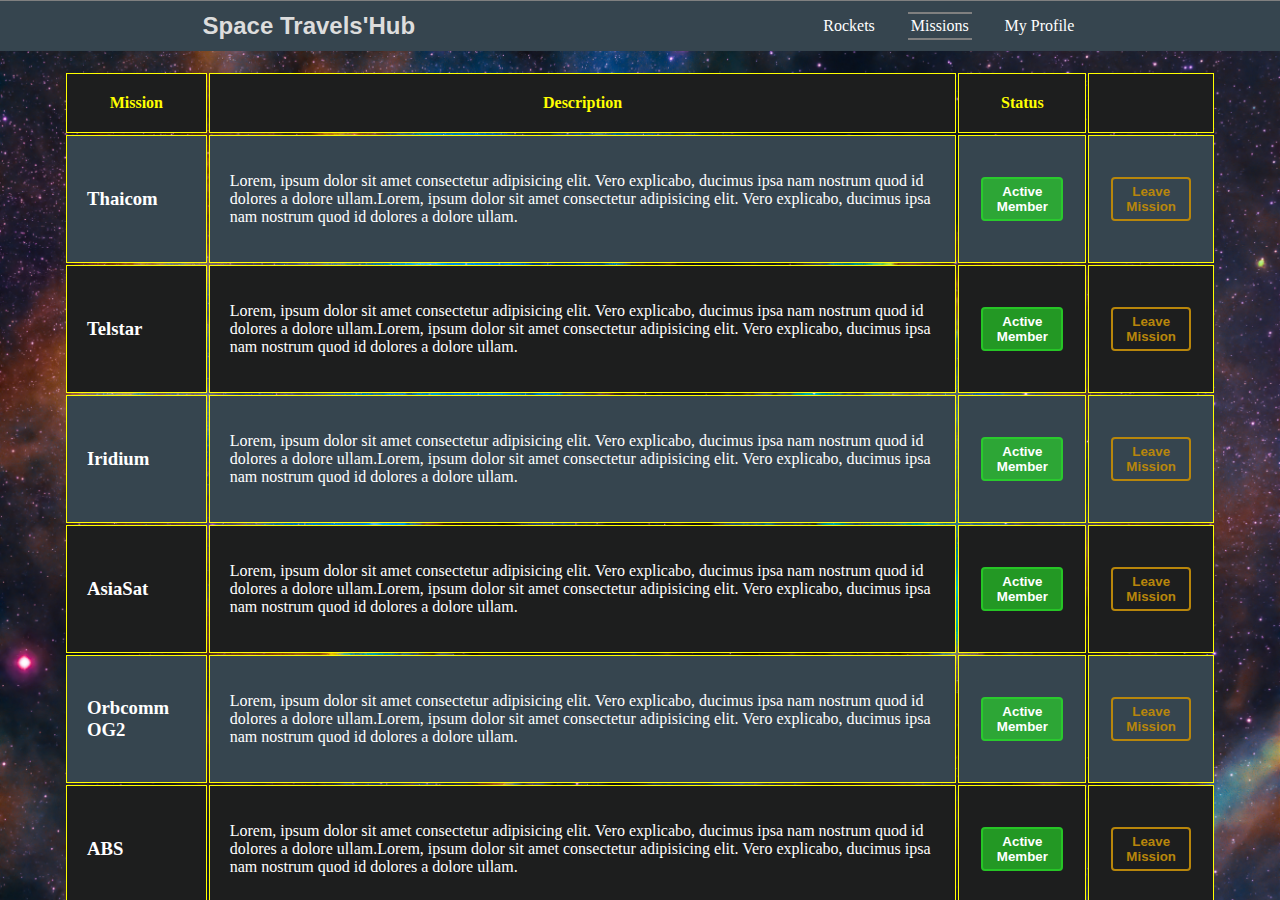
<file: mission.html>
<!DOCTYPE html>
<html>

<head>
	<meta charset="utf-8">
	<meta name="viewport" content="width=device-width, initial-scale=1">
	<title>mission</title>
	<link rel="stylesheet" type="text/css" href="styles.css">
</head>

<body>
	<div class="container">
		<nav class="navbar">
			<div class="logo" href="index.html">
				<h2>Space Travels'Hub</h2>
			</div>
			<div class="menue">
				<a href="rockets.html">Rockets</a>
				<a href="#" class="active">Missions</a>
				<a href="profile.html">My Profile</a>
			</div>
		</nav>
		<div class="mission-container">
			<table cellpadding="20px">
				<tr bgcolor="#1d1e1e">
					<th border="1px solid yellow">Mission</th>
					<th>Description</th>
					<th>Status</th>
					<th></th>
				</tr>
				<tr bgcolor="#36454F">
					<td class="f-l-box">
						<h3> Thaicom </h3>
					</td>
					<td>
						<p>Lorem, ipsum dolor sit amet consectetur adipisicing elit. Vero explicabo, ducimus ipsa nam
							nostrum quod id dolores a dolore ullam.Lorem, ipsum dolor sit amet consectetur adipisicing
							elit. Vero explicabo, ducimus ipsa nam nostrum quod id dolores a dolore ullam.</p>

					</td>
					<td class="f-l-box">
						<button class="btn-1">Active Member </button>
					</td>
					<td class="f-l-box">
						<button class="btn-2">Leave Mission</button>
					</td>
				</tr>
				<tr bgcolor="#1d1e1e">
					<td class="f-l-box">
						<h3> Telstar </h3>
					</td>
					<td>
						<p>Lorem, ipsum dolor sit amet consectetur adipisicing elit. Vero explicabo, ducimus ipsa nam
							nostrum quod id dolores a dolore ullam.Lorem, ipsum dolor sit amet consectetur adipisicing
							elit. Vero explicabo, ducimus ipsa nam nostrum quod id dolores a dolore ullam.
						</p>
					</td>
					<td>
						<button class="btn-1">Active Member </button>
					</td>
					<td>
						<button class="btn-2">Leave Mission</button>
					</td>
				</tr>
				<tr bgcolor="#36454F">
					<td>
						<h3>Iridium</h3>
					</td>
					<td>
						<p>Lorem, ipsum dolor sit amet consectetur adipisicing elit. Vero explicabo, ducimus ipsa nam
							nostrum quod id dolores a dolore ullam.Lorem, ipsum dolor sit amet consectetur adipisicing
							elit. Vero explicabo, ducimus ipsa nam nostrum quod id dolores a dolore ullam.
						</p>
					</td>
					<td>
						<button class="btn-1">Active Member</button>
					</td>
					<td>
						<button class="btn-2">Leave Mission</button>
					</td>
				</tr>
				<tr bgcolor="#1d1e1e">
					<td>
						<h3> AsiaSat </h3>
					</td>
					<td>
						<p>Lorem, ipsum dolor sit amet consectetur adipisicing elit. Vero explicabo, ducimus ipsa nam
							nostrum quod id dolores a dolore ullam.Lorem, ipsum dolor sit amet consectetur adipisicing
							elit. Vero explicabo, ducimus ipsa nam nostrum quod id dolores a dolore ullam.
						</p>
					</td>
					<td>
						<button class="btn-1">Active Member </button>
					</td>
					<td>
						<button class="btn-2">Leave Mission</button>
					</td>
				</tr>
				<tr bgcolor="#36454F">
					<td>
						<h3> Orbcomm OG2 </h3>
					</td>
					<td>
						<p>Lorem, ipsum dolor sit amet consectetur adipisicing elit. Vero explicabo, ducimus ipsa nam
							nostrum quod id dolores a dolore ullam.Lorem, ipsum dolor sit amet consectetur adipisicing
							elit. Vero explicabo, ducimus ipsa nam nostrum quod id dolores a dolore ullam.
						</p>
					</td>
					<td>
						<button class="btn-1">Active Member </button>
					</td>
					<td>
						<button class="btn-2">Leave Mission</button>
					</td>
				</tr>
				<tr bgcolor="#1d1e1e">
					<td>
						<h3>ABS</h3>
					</td>
					<td>
						<P>Lorem, ipsum dolor sit amet consectetur adipisicing elit. Vero explicabo, ducimus ipsa nam
							nostrum quod id dolores a dolore ullam.Lorem, ipsum dolor sit amet consectetur adipisicing
							elit. Vero explicabo, ducimus ipsa nam nostrum quod id dolores a dolore ullam.
						</P>
					</td>
					<td>
						<button class="btn-1">Active Member </button>
					</td>
					<td>
						<button class="btn-2">Leave Mission</button>
					</td>
				</tr>
				<tr bgcolor="#36454F">
					<td>
						<h3> Eutelsat </h3>
					</td>
					<td>
						<P>Lorem, ipsum dolor sit amet consectetur adipisicing elit. Vero explicabo, ducimus ipsa nam
							nostrum quod id dolores a dolore ullam.Lorem, ipsum dolor sit amet consectetur adipisicing
							elit. Vero explicabo, ducimus ipsa nam nostrum quod id dolores a dolore ullam.
						</P>
					</td>
					<td>
						<button class="btn-1">Active Member </button>
					</td>
					<td>
						<button class="btn-2">Leave Mission</button>
					</td>
				</tr>
				<tr bgcolor="#1d1e1e">
					<td>
						<h3>Name here </h3>
					</td>
					<td>
						<p>Lorem, ipsum dolor sit amet consectetur adipisicing elit. Vero explicabo, ducimus ipsa nam
							nostrum quod id dolores a dolore ullam.Lorem, ipsum dolor sit amet consectetur adipisicing
							elit. Vero explicabo, ducimus ipsa nam nostrum quod id dolores a dolore ullam.
						</p>
					</td>
					<td>
						<button class="btn-1">Active Member </button>
					</td>
					<td>
						<button class="btn-2">Leave Mission</button>
					</td>
				</tr>
			</table>
		</div>
	</div>
</body>

</html>
</file>
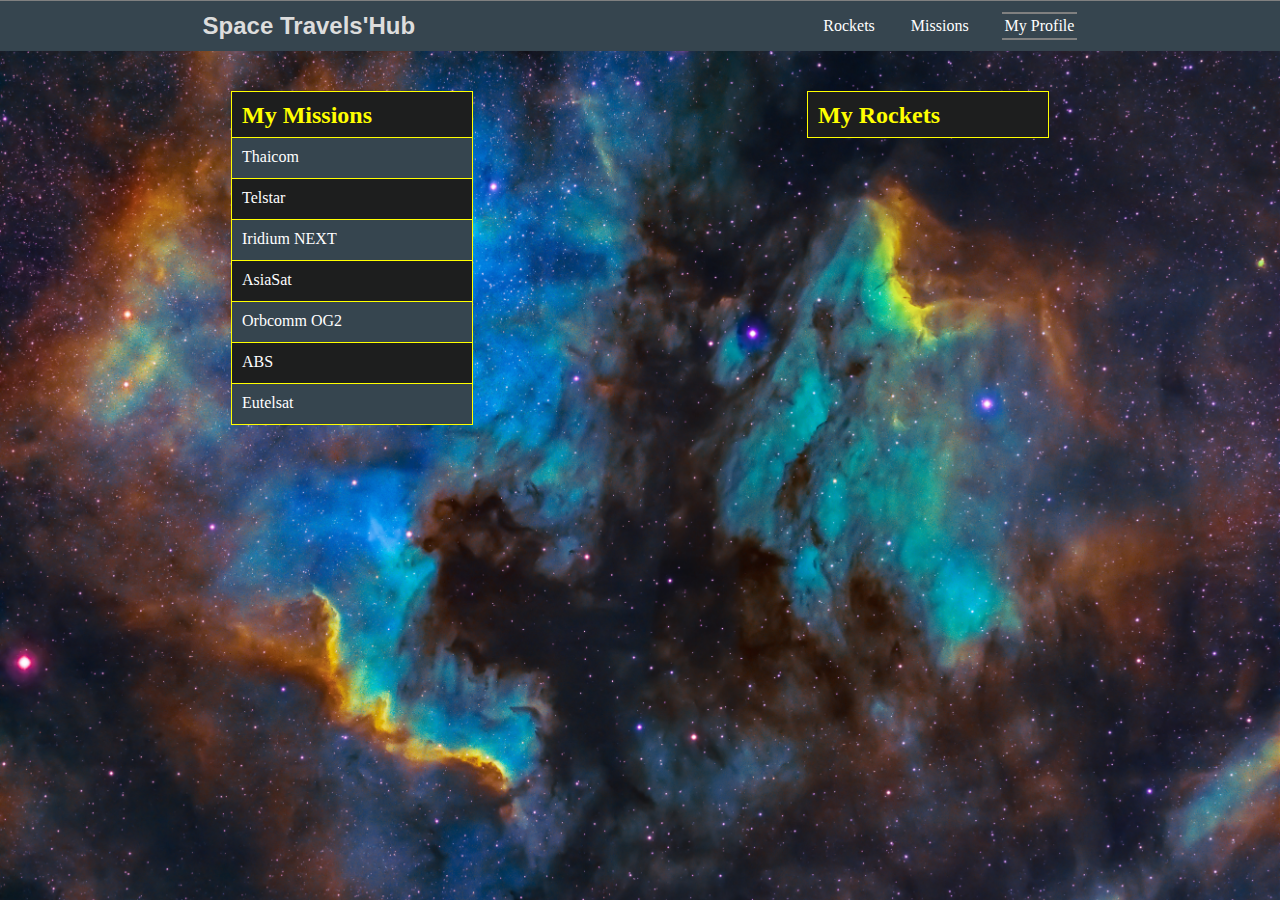
<file: profile.html>
<!DOCTYPE html>
<html>

<head>
	<meta charset="utf-8">
	<meta name="viewport" content="width=device-width, initial-scale=1">
	<title>My Profile</title>
	<link rel="stylesheet" type="text/css" href="styles.css">
</head>

<body>
	<div class="container">
		<nav class="navbar">
			<div class="logo" href="index.html">
				<h2>Space Travels'Hub</h2>
			</div>
			<div class="menue">
				<a href="rockets.html">Rockets</a>
				<a href="mission.html">Missions</a>
				<a href="#" class="active">My Profile</a>
			</div>
		</nav>
		<div class="my-profile">
			<div class="mission-section">
				<h2 style=" background-color: #1d1e1e ;">My Missions</h2>
				<p style="background-color: #36454F;">Thaicom</p>
				<p style=" background-color: #1d1e1e ;"> Telstar</p>
				<p style="background-color: #36454F;">Iridium NEXT</p>
				<p style=" background-color: #1d1e1e ;">AsiaSat</p>
				<p style="background-color: #36454F;">Orbcomm OG2</p>
				<p style=" background-color: #1d1e1e ;">ABS</p>
				<p style="background-color: #36454F;">Eutelsat</p>



			</div>
			<div class="my-rocket">
				<h2 style=" background-color: #1d1e1e ;">My Rockets</h2>
			</div>

		</div>


	</div>


</body>

</html>
</file>
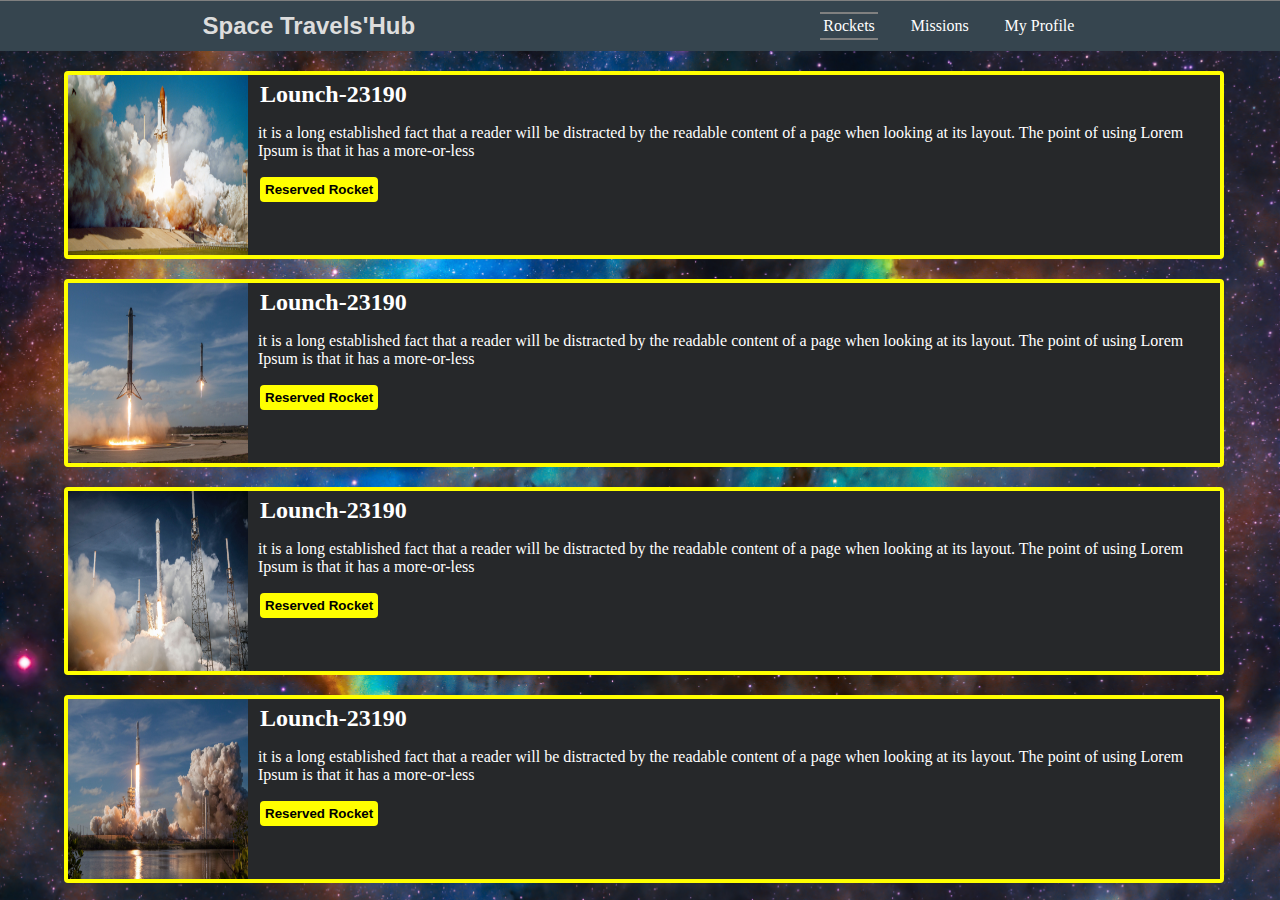
<file: rockets.html>
<!DOCTYPE html>
<html>

<head>
	<meta charset="utf-8">
	<meta name="viewport" content="width=device-width, initial-scale=1">
	<title>Rockets</title>
	<link rel="stylesheet" type="text/css" href="styles.css">

</head>

<body>
	<div class="container">
		<nav class="navbar">
			<div class="logo">
				<h2>Space Travels'Hub</h2>
			</div>
			<div class="menue">
				<a href="#" class="active">Rockets</a>
				<a href="mission.html">Missions</a>
				<a href="profile.html">My Profile</a>
			</div>
		</nav>
		<div class="hero-section">
			<div class="rockets">
				<div class="rocket">
					<img src="image/nasa-D.jpg">
					<div class="content">
						<h2>Lounch-23190</h2>
						<p>it is a long established fact that a reader will be distracted by the readable content of a
							page when looking at its layout. The point of using Lorem Ipsum is that it has a
							more-or-less </p>
						<button class="btn">Reserved Rocket</button>
					</div>
				</div>
				<div class="rocket">
					<img src="image/spacex-ME.jpg">
					<div class="content">
						<h2>Lounch-23190</h2>
						<p>it is a long established fact that a reader will be distracted by the readable content of a
							page when looking at its layout. The point of using Lorem Ipsum is that it has a
							more-or-less </p>
						<button class="btn">Reserved Rocket</button>
					</div>
				</div>
				<div class="rocket">
					<img src="image/spacex-GD.jpg">
					<div class="content">
						<h2>Lounch-23190</h2>
						<p>it is a long established fact that a reader will be distracted by the readable content of a
							page when looking at its layout. The point of using Lorem Ipsum is that it has a
							more-or-less </p>
						<button class="btn">Reserved Rocket</button>
					</div>
				</div>
				<div class="rocket">
					<img src="image/spacex-OH.jpg">
					<div class="content">
						<h2>Lounch-23190</h2>
						<p>it is a long established fact that a reader will be distracted by the readable content of a
							page when looking at its layout. The point of using Lorem Ipsum is that it has a
							more-or-less </p>
						<button class="btn">Reserved Rocket</button>
					</div>
				</div>
				<div class="rocket">
					<img src="image/spacex-Z.jpg" width="100px">
					<div class="content">
						<h2>Lounch-23190</h2>
						<p>it is a long established fact that a reader will be distracted by the readable content of a
							page when looking at its layout. The point of using Lorem Ipsum is that it has a
							more-or-less </p>
						<button class="btn">Reserved Rocket</button>
					</div>
				</div>
			</div>
		</div>
	</div>
</body>

</html>
</file>
<file: styles.css>
body {
      margin: 0;
      padding: 0;
      box-sizing: border-box;

    }

    .container {
      height: 100vh;
      width: 100%;
      background: url(image/bg.jpg);
      background-size: cover;
      overflow: scroll;
    }



    .navbar {
      height: 50px;
      width: 100%;
      border-top: 1px solid gray;
      display: flex;
      justify-content: space-around;
      align-items: center;
      background-color: #36454F;

    }

    .menue {
      display: flex;
      align-items: center;
      justify-content: center;
      gap: 30px;
    }

    .menue a {
      color: #fff;
      padding: 3px 3px;
      text-decoration: none;
      font-weight: 400;


    }

    .menue a:hover {

      color: #000;


    }

    a.active {
      border-top: 2px solid gray;
      border-bottom: 2px solid gray;
    }

    .logo h2 {
      color: #ddd;
      font-family: sans-serif;
    }


    .home-bar {
      margin: 100px auto;
      border: 4px solid yellow;
      border-radius: 4px;
      width: 40%;
      height: 50px;
      display: flex;
      justify-content: center;
      align-items: center;
      font-size: 25px;
      color: #fff;
      font-weight: 600;
    }

    .hero-section {
      margin: 20px auto;
      width: 90%;

    }

    .rockets {
      display: flex;
      flex-direction: column;
      gap: 20px;

    }

    .rocket {
      height: 180px;
      width: 100%;
      border: 4px solid yellow;
      border-radius: 4px;
      display: flex;
      gap: 10px;
      flex-direction: row;
      background-color: #26282A;


    }

    .rocket img {
      height: 100%;
      width: 180px;
    }

    .content h2 {
      margin: 6px 2px;
      color: #fff;
    }

    .content p {
      color: #fff;
    }

    .btn {
      background-color: yellow;
      color: #000;
      font-weight: 600;
      margin: 1px 2px;
      padding: 5px;
      border: none;
      border-radius: 4px;
      cursor: pointer;
      transition: 0.3s;
      transform: translateZ(10px);
    }

    .btn:hover {
      background-color: rgba(90, 90, 5, 0.1);
      transform: translateZ(-5px);
      color: #fff;
    }

    /*      style sheet of the mission pages */

    .mission-container {

      margin: 20px auto;
      width: 90%;
      height: auto;
      /*         border: 2px solid green; */
      display: flex;
      justify-content: center;
    }

    table {
      box-sizing: border-box;
      border: none;
    }

    table th {
      border: 1px solid yellow;
      color: yellow;
      font-weight: 600;
    }

    table td {
      border: 1px solid yellow;
    }

    .btn-1 {
      background-color: rgba(40, 224, 40, 0.628);
      color: #fff;
      margin: 1px 2px;
      padding: 5px;
      border: 2px solid rgba(40, 224, 40, 0.628);
      font-weight: 600;
      border-radius: 4px;
      cursor: pointer;
    }

    .btn-1:hover {

      border: 2px solid rgba(40, 224, 40, 0.628);
      color: #fff;
      background-color: transparent;

    }

    .btn-2 {
      background-color: transparent;
      color: darkgoldenrod;
      border: 2px solid darkgoldenrod;
      margin: 1px 2px;
      font-weight: 600;
      padding: 5px;
      border-radius: 4px;
      cursor: pointer;
      transition: 0.3s;
    }

    .btn-2:hover {

      color: #fff;
      background-color: darkgoldenrod;

    }

    table tr p {
      color: #fff;
    }

    table tr td h3 {
      color: #fff;
    }

    /*    my pfofile css style     */

    .my-profile {
      height: 400px;
      width: 90%;
      margin: 40px auto;
      display: flex;
      justify-content: space-around;

    }


    .mission-section p {
      height: 20px;
      width: 220px;
      margin: 0;
      padding: 10px;
      color: #fff;
      border: 1px solid yellow;
      border-top: none;
      text-align: left;

    }

    .mission-section h2 {
      height: 20px;
      width: 220px;
      margin: 0;
      color: yellow;
      padding: 10px 10px 15px 10px;
      border: 1px solid yellow;
      text-align: left;


    }

    .my-rocket h2 {
      height: 20px;
      width: 220px;
      margin: 0;
      padding: 10px 10px 15px 10px;
      border: 1px solid yellow;
      color: yellow;
      text-align: left;

    }
</file>
